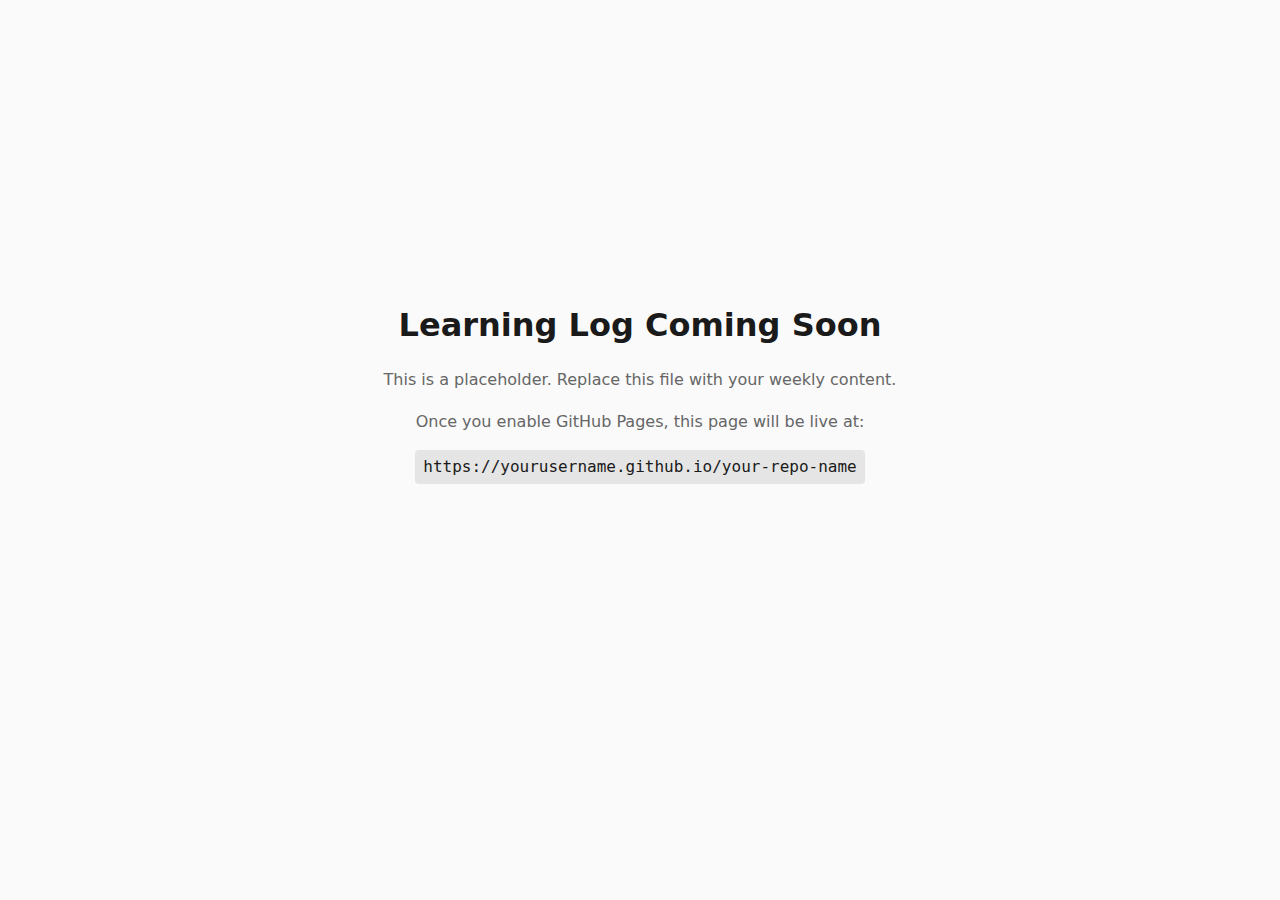
<file: index.html>
<!DOCTYPE html>
<html lang="en">
<head>
  <meta charset="UTF-8">
  <meta name="viewport" content="width=device-width, initial-scale=1.0">
  <!-- Please update the title with your name -->
  <title>Your Name | Learning Log</title>
  <link rel="stylesheet" href="css/styles.css">
<script src="scripts/main.js"></script>
</head>
<body>
  <!-- =============================================
       REPLACE THIS WITH YOUR WEEKLY CONTENT 

       This is a placeholder page. Replace it with:
       - 

       Your index.html is what visitors see when they
       go to your GitHub Pages URL.
       ============================================= -->

  <!-- 
    LEARNING LOG
    Organize by week. Each entry: what you built, what you learned, what confused you.
    This document/page will grow throughout the quarter.
  -->

  <main>
    <h1>Learning Log Coming Soon</h1>
    <p>This is a placeholder. Replace this file with your weekly content.</p>
    <p>Once you enable GitHub Pages, this page will be live at:</p>
    <code>https://yourusername.github.io/your-repo-name</code>
    
<nav></nav>

  </main>

  <script src="scripts/main.js"></script>
  
</body>
</html>
</file>
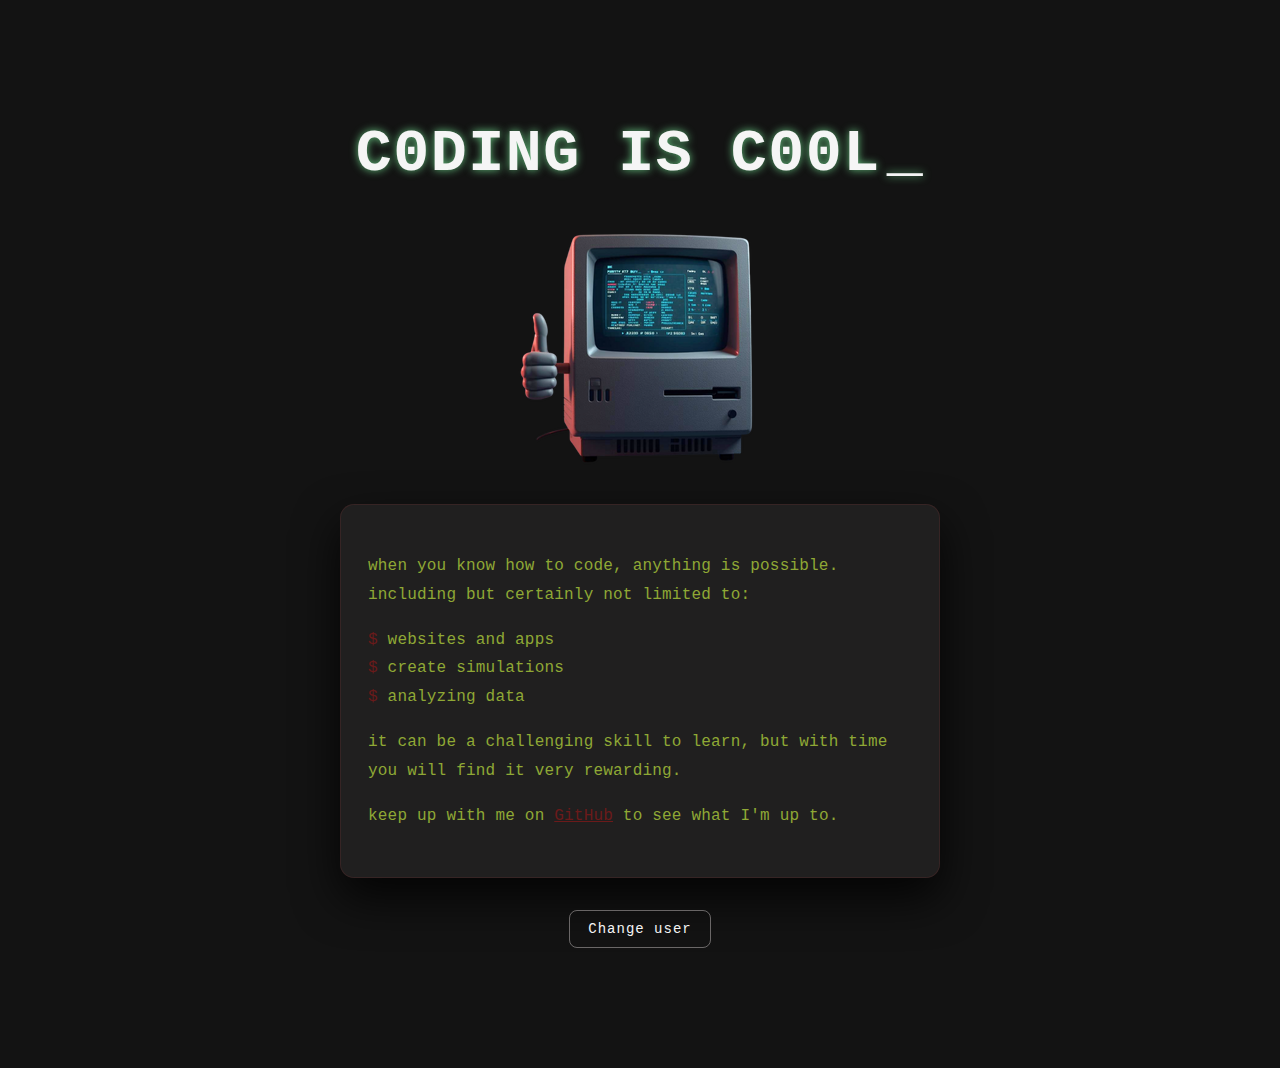
<file: week-0/behavioral-layer/index.html>
<!DOCTYPE html>
<html lang="en">
  <head>
    <meta charset="utf-8">
    <title>My test page</title>
    <link href="http://fonts.googleapis.com/css?family=Open+Sans" rel="stylesheet" type="text/css">
    <link href="styles/style.css" rel="stylesheet" type="text/css">
    <script async src="scripts/main.js"></script>
  </head>
  <body>
    <h1>C0DING IS C00L</h1>
    <img src="images/1.png" alt="Computer giving thumbs up.">

<div class="terminal">
  <p>when you know how to code, anything is possible. including but certainly not limited to: </p>
    <ul> <!-- changed to list in the tutorial -->
      <li>websites and apps</li>
      <li>create simulations</li>
      <li>analyzing data</li>
    </ul>

    <p>it can be a challenging skill to learn, but with time you will find it very rewarding.</p>

    <p>keep up with me on <a href="https://github.com/emilyherb/DESN378-code-design-2">GitHub</a> to see what I'm up to.</p>
  </div>
    <button>Change user</button>
  </body>
</html>
</file>
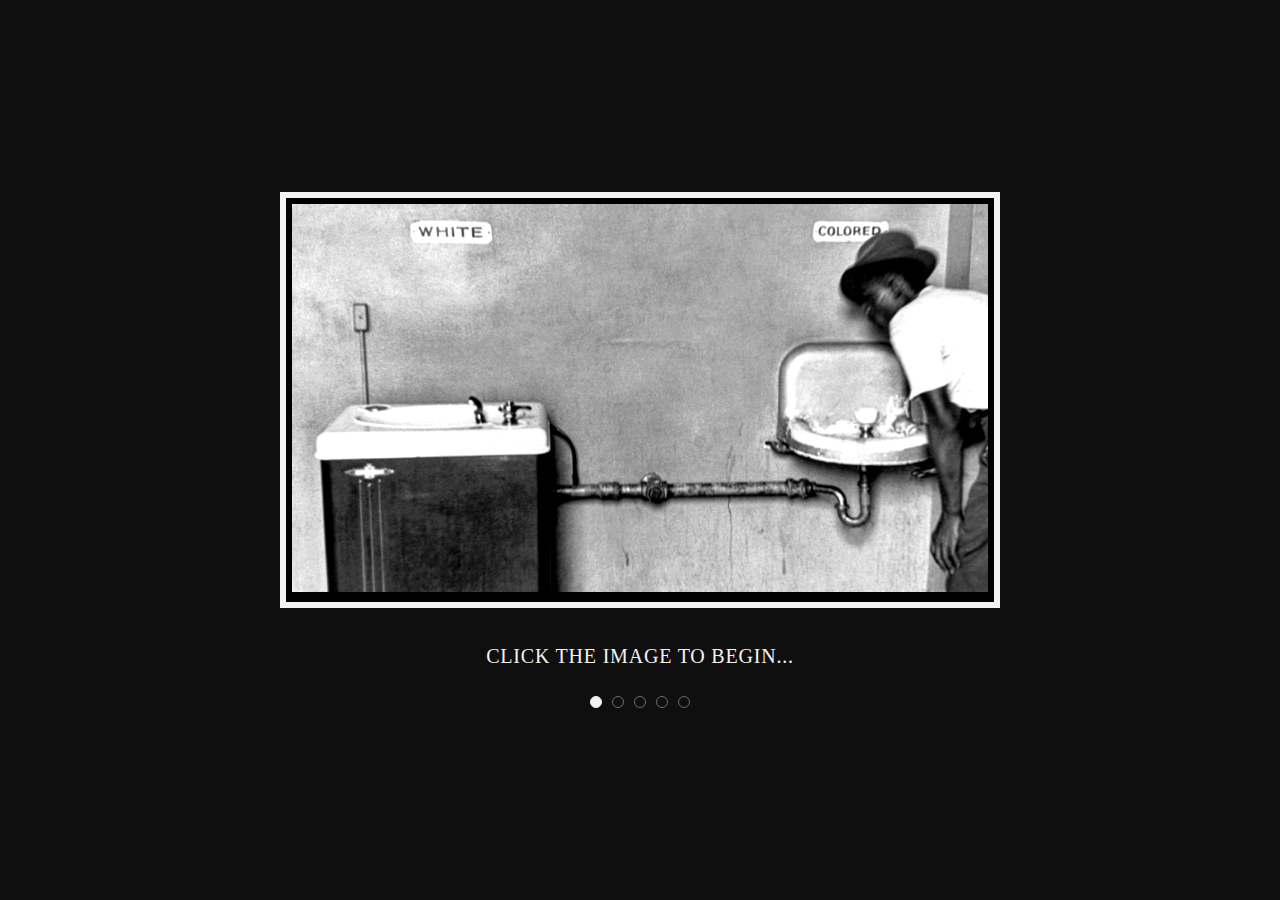
<file: week-1/TheStoryTeller-MLKDay/index.html>
<!DOCTYPE html>
<html lang="en">
<head>
  <meta charset="UTF-8">
  <title>MLK Day</title>

  <link rel="stylesheet" href="styles.css">
</head>
    <main class="story-container">
  <div class="story-image">
    <img src="assets/images/image-1.png" alt="White and colored drinking fountains" data-step="1">
  </div>

  <div class="story-text">
    <p id="story-caption">Click the image to begin...</p>
  </div>

  <div class="story-progress">
    <span class="dot active"></span>
    <span class="dot"></span>
    <span class="dot"></span>
    <span class="dot"></span>
    <span class="dot"></span>
  </div>
  
</main>

<script src="scripts/main.js"></script>
</html>
</file>
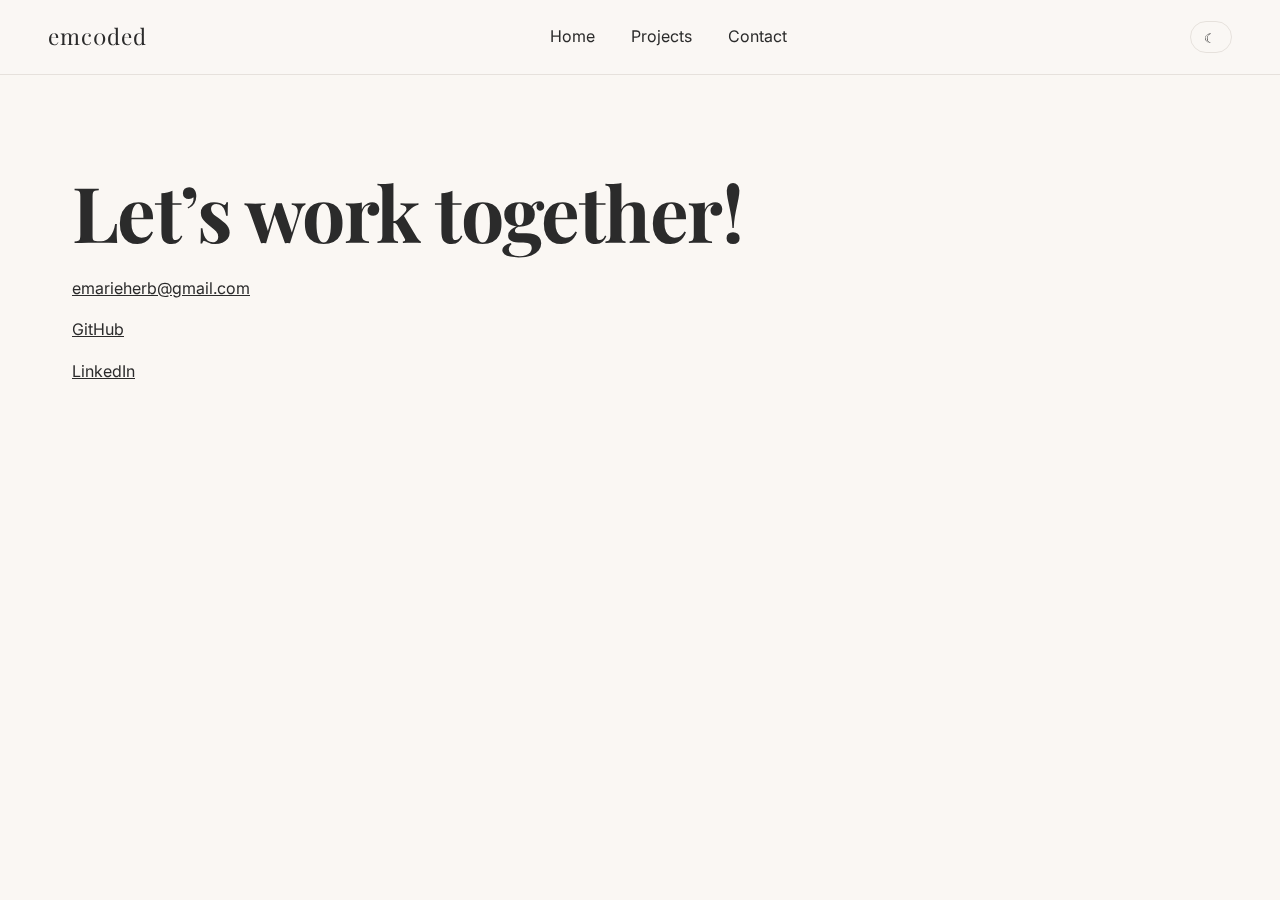
<file: week-1/newportfolio/contact.html>
<!DOCTYPE html>
<html lang="en">
<head>
  <meta charset="UTF-8">
  <title>emc0ded — Contact</title>
  <link rel="stylesheet" href="styles.css">
</head>
<body>

<header class="navbar">
  <div class="logo">emc0ded</div>
  <nav>
    <a href="index.html">Home</a>
    <a href="projects.html">Projects</a>
    <a href="contact.html">Contact</a>
  </nav>
    <button class="theme-toggle" aria-label="Toggle theme">
  ☾
  </button>
</header>

<main class="container">
  <h1>Let’s work together!</h1>
  <div class="contact-info">
    <p><a href="mailto:emarieherb@gmail.com">emarieherb@gmail.com</a></p>
    <p><a href="github.com/emilyherb">GitHub</a></p>
    <p><a href="linkedin.com/in/emarieherb">LinkedIn</a></p>
  </div>
</main>
<script src="script.js"></script>
</body>
</html>
</file>
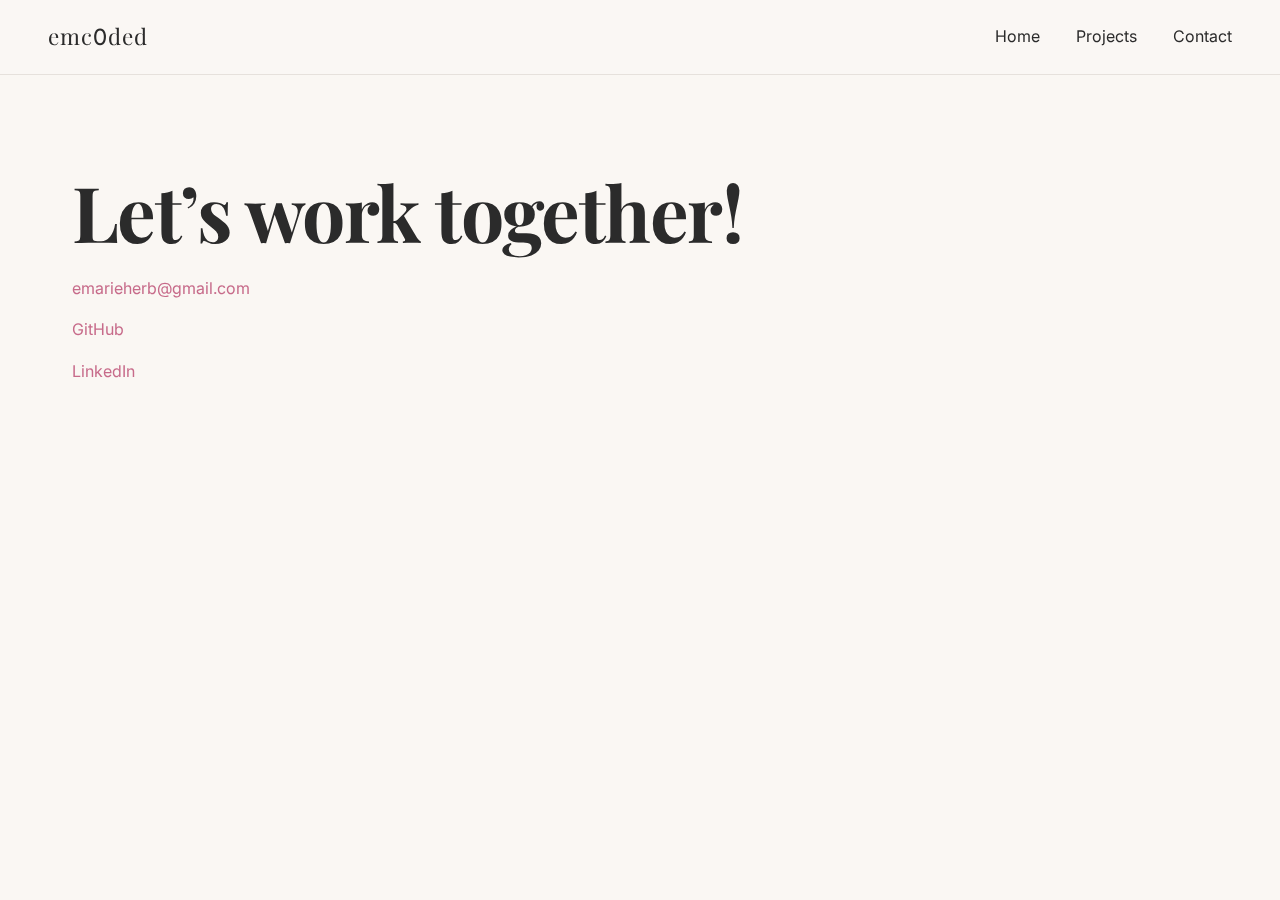
<file: week-1/portfolio/contact.html>
<!DOCTYPE html>
<html lang="en">
<head>
  <meta charset="UTF-8">
  <title>emc0ded — Contact</title>
  <link rel="stylesheet" href="styles.css">
</head>
<body>

<header class="navbar">
  <div class="logo">emc<span class="zero">0</span>ded</div>
  <nav>
    <a href="index.html">Home</a>
    <a href="projects.html">Projects</a>
    <a href="contact.html">Contact</a>
  </nav>
</header>

<main class="container">
  <h1>Let’s work together!</h1>
  <div class="contact-info">
    <p><a href="mailto:emarieherb@gmail.com">emarieherb@gmail.com</a></p>
    <p><a href="github.com/emilyherb">GitHub</a></p>
    <p><a href="linkedin.com/in/emarieherb">LinkedIn</a></p>
  </div>
</main>

</body>
</html>
</file>
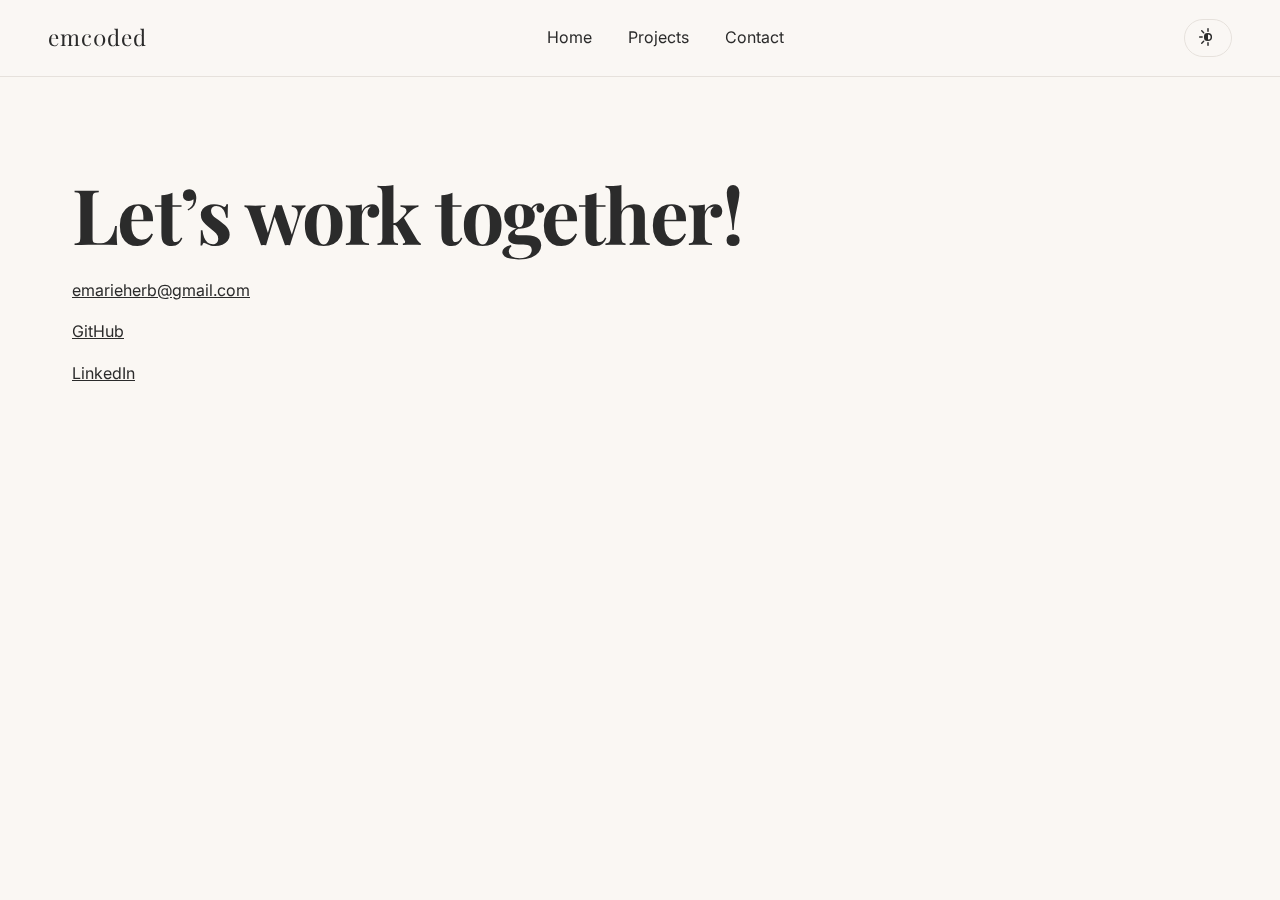
<file: week-4/newportfolio/contact.html>
<!DOCTYPE html>
<html lang="en">
<head>
  <meta charset="UTF-8">
  <title>emc0ded — Contact</title>
  <link rel="stylesheet" href="styles/styles.css">
</head>
<body>

<header class="navbar">
  <div class="logo">emc0ded</div>
  <nav>
    <a href="index.html">Home</a>
    <a href="projects.html">Projects</a>
    <a href="contact.html">Contact</a>
  </nav>
<div class="dropdown">
  <button class="theme-toggle" aria-haspopup="true" aria-expanded="false">
    Theme
  </button>

  <div class="dropdown-content">
    <button data-theme-choice="light">
        <svg
     width="24" height="24" viewBox="0 0 24 24"
     fill="none" stroke="currentColor"
     stroke-width="1.75" stroke-linecap="round">
  
  <!-- Sun core -->
  <circle cx="12" cy="12" r="4"/>
  <!-- Rays -->
  <line x1="12" y1="2" x2="12" y2="5"/>
  <line x1="12" y1="19" x2="12" y2="22"/>
  <line x1="2" y1="12" x2="5" y2="12"/>
  <line x1="19" y1="12" x2="22" y2="12"/>
  <line x1="4.5" y1="4.5" x2="6.8" y2="6.8"/>
  <line x1="17.2" y1="17.2" x2="19.5" y2="19.5"/>
  <line x1="17.2" y1="6.8" x2="19.5" y2="4.5"/>
  <line x1="4.5" y1="19.5" x2="6.8" y2="17.2"/>
</svg>
    </button>
    <button data-theme-choice="dark">
            <svg
     width="24" height="24"
     viewBox="0 0 24 24"
     fill="currentColor">

  <path d="
    M 14 2
    A 12 10 0 1 0 14 22
    A 8 10 0 0 1 14 2
  "/>
</svg>
    </button>
    <button data-theme-choice="system">
           <svg xmlns="http://www.w3.org/2000/svg" width="20" height="20"
         viewBox="0 0 24 24" aria-hidden="true">
      <circle cx="12" cy="12" r="4"
              fill="none" stroke="currentColor" stroke-width="1.75"/>
      <rect x="8" y="8" width="4" height="8" fill="currentColor"/>
      <line x1="12" y1="2" x2="12" y2="5"
            stroke="currentColor" stroke-width="1.75" stroke-linecap="round"/>
      <line x1="12" y1="19" x2="12" y2="22"
            stroke="currentColor" stroke-width="1.75" stroke-linecap="round"/>
      <line x1="2" y1="12" x2="5" y2="12"
            stroke="currentColor" stroke-width="1.75" stroke-linecap="round"/>
      <line x1="4.5" y1="4.5" x2="6.8" y2="6.8"
            stroke="currentColor" stroke-width="1.75" stroke-linecap="round"/>
      <line x1="4.5" y1="19.5" x2="6.8" y2="17.2"
            stroke="currentColor" stroke-width="1.75" stroke-linecap="round"/>
    </svg>

    </button>
  </div>
</div>

</header>

<main class="container">
  <h1>Let’s work together!</h1>
  <div class="contact-info">
    <p><a href="mailto:emarieherb@gmail.com">emarieherb@gmail.com</a></p>
    <p><a href="github.com/emilyherb">GitHub</a></p>
    <p><a href="linkedin.com/in/emarieherb">LinkedIn</a></p>
  </div>
</main>
<script src="script.js"></script>
</body>
</html>
</file>
<file: css/styles.css>
/* =============================================
   DESN 378: Code + Design 2
   Your portfolio styles go here.

   Replace this with your CSS from DESN 368
   or start fresh with your own design.
   ============================================= */

/* Basic reset and defaults */
*,
*::before,
*::after {
  box-sizing: border-box;
  margin: 0;
  padding: 0;
}

body {
  font-family: system-ui, -apple-system, sans-serif;
  line-height: 1.6;
  max-width: 800px;
  margin: 0 auto;
  padding: 2rem;
  color: #1a1a1a;
  background: #fafafa;
}

main {
  min-height: 80vh;
  display: flex;
  flex-direction: column;
  justify-content: center;
  align-items: center;
  text-align: center;
}

h1 {
  font-size: 2rem;
  margin-bottom: 1rem;
}

p {
  margin-bottom: 1rem;
  color: #666;
}

code {
  background: #e5e5e5;
  padding: 0.25rem 0.5rem;
  border-radius: 4px;
  font-family: 'SF Mono', Consolas, monospace;
}
</file>
<file: week-0/behavioral-layer/styles/style.css>
/* BASE FONT */
html {
  font-size: 10px;
  font-family: system-ui, -apple-system, BlinkMacSystemFont,
               "Segoe UI", Roboto, Helvetica, Arial, sans-serif;
  background-color: #131313; 
}

/* PAGE CONTAINER */
body {
  width: 600px;
  margin: 80px auto;
  padding: 40px 30px;

}

/* HEADING */
h1 {
  font-family: "SF Mono", Menlo, Monaco, Consolas,
               "Liberation Mono", monospace;
  font-size: 6rem;
  text-align: center;
  letter-spacing: 1.5px;
  margin: 0 0 20px;
  color: #f5f5f5;
  text-shadow: 0 0 8px rgba(131, 255, 164, 0.742);
}
/* BLINKING HEADING */
h1::after {
  content: "_";
  margin-left: 6px;
  color: #f5f5f5;
  animation: blink 1s steps(1) infinite;
}

@keyframes blink {
  50% {
    opacity: 0;
  }
}

h1 {
  position: relative;
}

button {
  display: block;
  margin: 32px auto 0;
  padding: 10px 18px;

  background: transparent;
  color: #f5f5f5;

  font-family: "SF Mono", Menlo, Monaco, Consolas,
               "Liberation Mono", monospace;
  font-size: 1.4rem;
  letter-spacing: 1px;

  border: 1px solid rgba(241, 233, 233, 0.4);
  border-radius: 8px;

  cursor: pointer;
  transition: all 0.2s ease;
}

.button-row {
  display: flex;
  justify-content: center;
  gap: 16px;
  margin-top: 32px;
}

.button-row button {
  margin: 0;
}

button:hover,
button:focus-visible {
  background: rgba(34, 66, 29, 0.1);
  box-shadow: 0 0 12px rgba(142, 183, 82, 0.35);
  transform: translateY(-1px);
}
button:active {
  transform: translateY(0);
  box-shadow: 0 0 6px rgba(142, 183, 82, 0.25);
}



/* GLITCH ON HOVER - i did look up how to do this :p */
h1:hover {
  animation: glitch 0.35s linear infinite;
}

@keyframes glitch {
  0% { text-shadow: 3px 0 #8fa835, -2px 0 #6b1a1a; }
  20% { text-shadow: -3px -1px #8fa835, 2px 1px #6b1a1a; }
  40% { text-shadow: 3px 1px #8fa835, -2px -1px #6b1a1a; }
  60% { text-shadow: -1px 0 #8fa835, 1px 0 #6b1a1a; }
  100% { text-shadow: 3px 0 #8fa835, -2px 0 #6b1a1a; }
}


/* BODY TEXT */
p, li {
  font-size: 1.6rem;
  line-height: 2;
  letter-spacing: 0.5px;
  color: #8fa835;
  line-height: 1.8;
  letter-spacing: 0.2px;
}


img {
  display: block;
  margin: 30px auto;
}

.image-container {
  position: relative;
  width: 100%;
  max-width: 400px;
  height:400px;
  margin: 10px auto 30px auto;
}

.image-container img {
  position: absolute;
  top: 0;
  left: 0;
  width: 90%;
  display: block;
  transition: opacity 0.5s ease-in-out;
  opacity: 0;
  pointer-events: none; 
}

.image-container img.active {
  opacity: 1;
  pointer-events: auto;
}


a{
  color:#6b1a1a;
}

/* TERMINAL CONTAINER */
.terminal {
  background: #201f1f;
  border-radius: 14px;
  padding: 32px 28px;
  box-shadow:
    inset 0 0 0 1px rgba(106, 50, 50, 0.3),
    0 20px 45px rgba(0, 0, 0, 0.8);
  font-family: "SF Mono", Menlo, Monaco, Consolas,
               "Liberation Mono", monospace;
}


/* TERMINAL MARKER */
.terminal li::before {
  content: "$ ";
  color: #6b1a1a;
}


.terminal ul {
  list-style: none;
  padding-left: 0;
}

.terminal li {
  margin-left: 0;
}
</file>
<file: week-1/newportfolio/styles.css>
/* styles.css */
@import url("variables.css");
@import url("https://fonts.googleapis.com/css2?family=Inter:wght@300;400;500&family=Playfair+Display:wght@500;700&display=swap");

/* ---------- Base Reset ---------- */
* {
  margin: 0;
  padding: 0;
  box-sizing: border-box;
}

html {
  scroll-behavior: smooth;
}

body {
  font-family: var(--font-body);
  background-color: var(--color-bg);
  color: var(--color-text);
  line-height: 1.6;
}

/*---------- Dark and Light Modes ----------*/

body.dark {
  --color-bg: var(--neutral-50);
  --color-surface: rgba(255,255,255,0.08);
  --color-text: var(--neutral-10);
  --color-border: var(--neutral-20);
  --color-accent: var(--accent-50);

  --nav-bg: rgba(43, 43, 43, 0.9);
}

body.light {
  --color-bg: var(--neutral-10);
  --color-surface: rgba(255,255,255,0.08);
  --color-text: var(--neutral-50);
  --color-border: var(--neutral-20);
  --color-accent: var(--accent-50);

  --nav-bg: rgba(250, 247, 243, 0.95);
}

/* ---------- Background Grain ---------- */
body::before {
  content: "";
  position: fixed;
  inset: 0;
  background-image: url("https://grainy-gradients.vercel.app/noise.svg");
  opacity: 0.08;
  pointer-events: none;
  z-index: -1;
}

/* ---------- Typography ---------- */
h1, h2, h3 {
  font-family: var(--font-display);
  letter-spacing: -0.02em;
}

h1 {
  font-size: clamp(3rem, 6vw, 5rem);
  margin-bottom: var(--space-m);
  line-height: 1.05;
}

/* Optional: if you use h2 anywhere */
h2 {
  font-size: 2.2rem;
  margin-bottom: 0.5rem;
}

/* ---------- Links ---------- */
a {
  color: inherit;
}

.text-link {
  color: var(--color-accent);
  text-decoration: none;
}

.text-link:hover {
  opacity: 0.9;
}

/* ---------- Navbar (Sticky) ---------- */
.navbar {
  position: sticky;
  top: 0;
  z-index: 1000;

  background: var(--nav-bg);
  border-bottom: 1px solid var(--color-border);

  display: flex;
  justify-content: space-between;
  align-items: center;

  padding: 1.2rem 3rem;
}

/* ---------- Theme Toggle ---------- */
.theme-toggle {
  margin-left: 2rem;
  background: none;
  border: 1px solid var(--color-border);
  color: var(--color-text);

  padding: 0.4rem 0.8rem;
  border-radius: 999px;

  font-family: var(--font-display);
  font-size: 0.8rem;
  letter-spacing: 0.15em;

  cursor: pointer;
  transition: background 0.3s ease, color 0.3s ease, border 0.3s ease;
}

.theme-toggle:hover {
  background: var(--color-accent);
  color: #fff;
  border-color: var(--color-accent);
}


.logo {
  font-family: var(--font-display);
  font-size: 1.4rem;
  letter-spacing: 1px;
}

.zero {
  font-family: var(--font-body);
  font-weight: 500;
}

nav a {
  margin-left: 2rem;
  text-decoration: none;
  color: var(--color-text);
  font-weight: 400;
}

nav a:hover {
  color: var(--color-accent);
}

/* ---------- Layout ---------- */
.container {
  max-width: 1200px;
  margin: auto;
  padding: 6rem 2rem;
}

.section {
  margin-bottom: 7rem;
}

.section-caption {
  font-size: 0.8rem;
  letter-spacing: 0.2em;
  text-transform: uppercase;
  margin-bottom: 5rem;
  opacity: 0.7;
}

/* ---------- Home Hero (Magazine Storytelling) ---------- */
.hero {
  margin-top: 2rem;
}

.hero-grid {
  display: grid;
  grid-template-columns: 1.2fr 0.8fr;
  gap: 4rem;
  align-items: center;
}

.hero-text h1 {
  font-size: clamp(3.5rem, 7vw, 6rem);
}

.lede {
  font-size: 1.1rem;
  max-width: 420px;
}

/* Hero media area */
.hero-media {
  display: grid;
  gap: 1.5rem;
}

/* Hero image */
.hero-image {
  width: 100%;
  height: 100%;
  object-fit: cover;
  border-radius: var(--radius-s);
  filter: grayscale(20%) contrast(1.05);
}

.media-caption {
  margin-top: 0.75rem;
  font-size: 0.7rem;
  letter-spacing: 0.2em;
  text-transform: uppercase;
  opacity: 0.7;
}

/* Optional: if you still use media-block anywhere */
.media-block {
  border: 1px solid var(--color-text);
  padding: 1.5rem;
  font-family: var(--font-display);
  letter-spacing: 0.15em;
  font-size: 0.75rem;
  text-align: center;
}

/* ---------- Projects Grid ---------- */
.project-grid {
  display: grid;
  grid-template-columns: repeat(auto-fit, minmax(250px, 1fr));
  gap: 2rem;
}

/* Clickable wrapper for whole card */
.project-link {
  text-decoration: none;
  color: inherit;
  display: block;
}

/* Card */
.project-card {
  display: flex;
  flex-direction: column;
  gap: 0.5rem;

  background: var(--surface-glass);
  backdrop-filter: blur(4px);

  padding: var(--space-xl);
  border-radius: var(--radius-l);

  box-shadow: var(--shadow-2);
  transition: transform 0.4s ease, box-shadow 0.4s ease;
}

/* Hover (works for both linked and non-linked cards) */
.project-card:hover {
  transform: translateY(-6px);
  box-shadow: var(--shadow-3);
}

/* Ensure linked cards also get cursor */
.project-link:hover .project-card {
  cursor: pointer;
}

/* Project title */
.project-card h3 {
  font-size: 1.4rem;
  margin-bottom: 0.25rem;
}

/* Project image */
.project-image {
  width: 100%;
  height: 220px;
  object-fit: cover;
  object-position: top;

  margin: 1.2rem 0;
  border-radius: var(--radius-m);

  filter: grayscale(15%) contrast(1.05);
  box-shadow: var(--shadow-3);
}

/* Project description */
.project-card p {
  font-size: 0.95rem;
  opacity: 0.9;
}

/* ---------- Buttons ---------- */
.button {
  display: inline-block;
  margin-top: var(--space-m);
  padding: 0.6rem 1.5rem;

  border-radius: 30px;
  background: var(--color-accent);
  color: #fff;

  text-decoration: none;
  font-size: 0.9rem;
}

.button:hover {
  opacity: 0.9;
}

/* ---------- Contact ---------- */
.contact-info p {
  margin-bottom: 1rem;
}

/* ---------- Responsive Tweaks ---------- */
@media (max-width: 900px) {
  .navbar {
    padding: 1rem 1.5rem;
  }

  .container {
    padding: 4rem 1.5rem;
  }

  .hero-grid {
    grid-template-columns: 1fr;
    gap: 2.5rem;
  }

  nav a {
    margin-left: 1.2rem;
  }
}
</file>
<file: week-1/portfolio/styles.css>
@import url('https://fonts.googleapis.com/css2?family=Inter:wght@300;400;500&family=Playfair+Display:wght@500;700&display=swap');

* {
  margin: 0;
  padding: 0;
  box-sizing: border-box;
}

body {
  font-family: 'Inter', sans-serif;
  background-color: #faf7f3;
  color: #2b2b2b;
  line-height: 1.6;
}

/* NAVBAR */
.navbar {
  position: sticky;
  top: 0;
  z-index: 1000;
  background: rgba(250, 247, 243, 0.95);
  display: flex;
  justify-content: space-between;
  align-items: center;
  padding: 1.2rem 3rem;
  border-bottom: 1px solid #e6e1dc;
}

.logo {
  font-family: 'Playfair Display', serif;
  font-size: 1.4rem;
  letter-spacing: 1px;
}
.zero {
  font-family: 'Inter', sans-serif; 
  font-weight: 450;
}


nav a {
  margin-left: 2rem;
  text-decoration: none;
  color: #2b2b2b;
  font-weight: 400;
}

nav a:hover {
  color: #c76b8a;
}

/* BACKGROUND */
body::before {
  content: "";
  position: fixed;
  inset: 0;
  background-image: url('https://grainy-gradients.vercel.app/noise.svg');
  opacity: 0.08;
  pointer-events: none;
  z-index: -1;
}

/* HOME */
.hero {
  margin-top: 2rem;
}

.hero-grid {
  display: grid;
  grid-template-columns: 1.2fr 0.8fr;
  gap: 4rem;
  align-items: center;
}

.hero-text h1 {
  font-size: clamp(3.5rem, 7vw, 6rem);
}

.lede {
  font-size: 1.1rem;
  max-width: 420px;
}

.hero-media {
  display: grid;
  gap: 1.5rem;
}

/* HERO IMAGE */
.hero-image {
width: 100%;
height: 100%;
object-fit: cover;
border-radius: 6px;
filter: grayscale(20%) contrast(1.05);
}

.media-block {
  border: 1px solid #2b2b2b;
  padding: 1.5rem;
  font-family: 'Playfair Display', serif;
  letter-spacing: 0.15em;
  font-size: 0.75rem;
  text-align: center;
}

/* LAYOUT */
.container {
  max-width: 1200px;
  margin: auto;
  padding: 6rem 2rem;
}

h1, h2, h3 {
  font-family: 'Playfair Display', serif;
  letter-spacing: -0.02em;
}

h1 {
  font-size: clamp(3rem, 6vw, 5rem);
  margin-bottom: 1.5rem;
  line-height: 1.05;
}

.section {
  margin-bottom: 7rem;
}

.section-caption {
  font-size: 0.8rem;
  letter-spacing: 0.2em;
  text-transform: uppercase;
  margin-bottom: 2.5rem;
  opacity: 0.7;
  margin-bottom: 5rem;
}

/* PROJECT CARDS */
.project-grid {
  display: grid;
  grid-template-columns: repeat(auto-fit, minmax(250px, 1fr));
  gap: 2rem;
}

.project-card {
  display: flex;
  flex-direction: column;
  background: #ffffffcc;
  backdrop-filter: blur(4px);
  padding: 2.5rem;
  border-radius: 18px;
  box-shadow: 0 20px 40px rgba(0,0,0,0.08);
  transition: transform 0.4s ease, box-shadow 0.4s ease;
}

.project-card:hover {
  transform: translateY(-6px);
  box-shadow: 0 30px 60px rgba(0,0,0,0.12);
}

.project-image {
  width: 100%;
  height: 220px;
  object-fit: cover;
  margin: 1.2rem 0;
  border-radius: 10px;
  filter: grayscale(15%) contrast(1.05);
  box-shadow: 0 18px 40px rgba(0,0,0,0.12);
}
.project-link {
  text-decoration: none;
  color: inherit;
  display: block;
}

.project-link:hover .project-card {
  transform: translateY(-6px);
  box-shadow: 0 30px 60px rgba(0,0,0,0.15);
  cursor: pointer;
}

/* PROJECT TITLES */
.project-card h3 {
  font-size: 1.4rem;
  margin-bottom: 0.75rem;
  background: #fff;
  padding: 2rem;
  border-radius: 12px;
  box-shadow: 0 10px 25px rgba(0,0,0,0.05);
}

.project-card h3 {
  margin-bottom: 0.5rem;
}

.project-card p {
  font-size: 0.9rem;
}

/* BUTTON */
.button {
  display: inline-block;
  margin-top: 1.5rem;
  padding: 0.6rem 1.5rem;
  border-radius: 30px;
  background: #c76b8a;
  color: #fff;
  text-decoration: none;
  font-size: 0.9rem;
}

.button:hover {
  opacity: 0.9;
}

/* CONTACT */
.contact-info p {
  margin-bottom: 1rem;
}

a{
    text-decoration: none;
    color:#c76b8a;
}
</file>
<file: week-4/newportfolio/styles/styles.css>
/* styles.css */
@import url("variables.css");
@import url("https://fonts.googleapis.com/css2?family=Inter:wght@300;400;500&family=Playfair+Display:wght@500;700&display=swap");

/* ---------- Base Reset ---------- */
* {
  margin: 0;
  padding: 0;
  box-sizing: border-box;
}

html {
  scroll-behavior: smooth;
}

body {
  font-family: var(--font-body);
  background-color: var(--color-bg);
  color: var(--color-text);
  line-height: 1.6;
}

/* ---------- Dark and Light Modes ---------- */
/* Applies to <html data-theme="..."> */
[data-theme="dark"] {
  --color-bg: var(--neutral-50);
  --color-surface: rgba(255,255,255,0.08);
  --color-text: var(--neutral-10);
  --color-border: var(--neutral-20);
  --color-accent: var(--accent-50);

  --nav-bg: rgba(43, 43, 43, 0.9);
  --surface-glass: rgba(0, 0, 0, 0.35);
}

[data-theme="light"] {
  --color-bg: var(--neutral-10);
  --color-surface: rgba(255,255,255,0.08);
  --color-text: var(--neutral-50);
  --color-border: var(--neutral-20);
  --color-accent: var(--accent-50);

  --nav-bg: rgba(250, 247, 243, 0.95);
  /* to force light card look here, uncomment:
  --surface-glass: rgba(255, 255, 255, 0.8);
  */
}

/* ---------- Background Grain ---------- */
body::before {
  content: "";
  position: fixed;
  inset: 0;
  background-image: url("https://grainy-gradients.vercel.app/noise.svg");
  opacity: 0.08;
  pointer-events: none;
  z-index: -1;
}

/* ---------- Typography ---------- */
h1, h2, h3 {
  font-family: var(--font-display);
  letter-spacing: -0.02em;
}

h1 {
  font-size: clamp(3rem, 6vw, 5rem);
  margin-bottom: var(--space-m);
  line-height: 1.05;
}

h2 {
  font-size: 2.2rem;
  margin-bottom: 0.5rem;
}

/* ---------- Links ---------- */
a {
  color: inherit;
}

.text-link {
  color: var(--color-accent);
  text-decoration: none;
}

.text-link:hover {
  opacity: 0.9;
}

/* ---------- Navbar (Sticky) ---------- */
.navbar {
  position: sticky;
  top: 0;
  z-index: 1000;

  background: var(--nav-bg);
  border-bottom: 1px solid var(--color-border);

  display: flex;
  justify-content: space-between;
  align-items: center;

  padding: 1.2rem 3rem;
}

.logo {
  font-family: var(--font-display);
  font-size: 1.4rem;
  letter-spacing: 1px;
}

.zero {
  font-family: var(--font-body);
  font-weight: 500;
}

nav a {
  margin-left: 2rem;
  text-decoration: none;
  color: var(--color-text);
  font-weight: 400;
}

nav a:hover {
  color: var(--color-accent);
}

/* ---------- Theme Toggle (Dropdown Button) ---------- */
.theme-toggle {
  margin-left: 2rem;
  background: none;
  border: 1px solid var(--color-border);
  color: var(--color-text);

  padding: 0.4rem 0.8rem;
  border-radius: 999px;

  font-family: var(--font-display);
  font-size: 0.8rem;
  letter-spacing: 0.15em;

  cursor: pointer;
  transition: background 0.3s ease, color 0.3s ease, border 0.3s ease;
}

.theme-toggle:hover {
  background: var(--color-accent);
  color: #fff;
  border-color: var(--color-accent);
}

/* ---------- Dropdown ---------- */
.dropdown {
  position: relative; 
}

.dropdown-content {
  display: none;          
  position: absolute;     
  top: 100%;
  right: 0;
  overflow: hidden; 

  background: var(--surface-glass);
  backdrop-filter: blur(6px);
  border: 1px solid var(--color-border);
  border-radius: 12px;

  min-width: 160px;
  padding: 0.5rem 0;

  box-shadow: var(--shadow-2);
  z-index: 1000;
}

/* Shown on hover */
.dropdown:hover .dropdown-content {
  display: block;
}

/* Dropdown buttons */
.dropdown-content button {
  all: unset;
  display: flex;
  align-items: center;
  gap: 0.6rem;
  width: 100%;

  padding: 0.6rem 1rem;
  font-family: var(--font-body);
  font-size: 0.9rem;
  color: var(--color-text);

  cursor: pointer;
}

.dropdown-content button:hover {
  background: var(--color-accent);
  color: #fff;
}

.dropdown-content button + button {
  border-top: 1px solid var(--color-border);
}

.dropdown-content svg {
  width: 18px;
  height: 18px;
  flex: 0 0 auto;
  display: block;
}

/* ---------- Layout ---------- */
.container {
  max-width: 1200px;
  margin: auto;
  padding: 6rem 2rem;
}

.section {
  margin-bottom: 7rem;
}

.section-caption {
  font-size: 0.8rem;
  letter-spacing: 0.2em;
  text-transform: uppercase;
  margin-bottom: 5rem;
  opacity: 0.7;
}

/* ---------- Home Hero (Magazine Storytelling) ---------- */
.hero {
  margin-top: 2rem;
}

.hero-grid {
  display: grid;
  grid-template-columns: 1.2fr 0.8fr;
  gap: 4rem;
  align-items: center;
}

.hero-text h1 {
  font-size: clamp(3.5rem, 7vw, 6rem);
}

.lede {
  font-size: 1.1rem;
  max-width: 420px;
}

/* Hero media area */
.hero-media {
  display: grid;
  gap: 1.5rem;
}

/* Hero image */
.hero-image {
  width: 100%;
  height: 100%;
  object-fit: cover;
  border-radius: var(--radius-s);
  filter: grayscale(20%) contrast(1.05);
}

.media-caption {
  margin-top: 0.75rem;
  font-size: 0.7rem;
  letter-spacing: 0.2em;
  text-transform: uppercase;
  opacity: 0.7;
}

.media-block {
  border: 1px solid var(--color-text);
  padding: 1.5rem;
  font-family: var(--font-display);
  letter-spacing: 0.15em;
  font-size: 0.75rem;
  text-align: center;
}

/* ---------- Projects Grid ---------- */
.project-grid {
  display: grid;
  grid-template-columns: repeat(auto-fit, minmax(250px, 1fr));
  gap: 2rem;
}

.project-link {
  text-decoration: none;
  color: inherit;
  display: block;
}

.project-card {
  display: flex;
  flex-direction: column;
  gap: 0.5rem;

  background: var(--surface-glass);
  backdrop-filter: blur(4px);

  padding: var(--space-xl);
  border-radius: var(--radius-l);

  box-shadow: var(--shadow-2);
  transition: transform 0.4s ease, box-shadow 0.4s ease;
}

.project-card:hover {
  transform: translateY(-6px);
  box-shadow: var(--shadow-3);
}

.project-link:hover .project-card {
  cursor: pointer;
}

.project-card h3 {
  font-size: 1.4rem;
  margin-bottom: 0.25rem;
}

.project-image {
  width: 100%;
  height: 220px;
  object-fit: cover;
  object-position: top;

  margin: 1.2rem 0;
  border-radius: var(--radius-m);

  filter: grayscale(15%) contrast(1.05);
  box-shadow: var(--shadow-3);
}

.project-card p {
  font-size: 0.95rem;
  opacity: 0.9;
}

/* ---------- Buttons ---------- */
.button {
  display: inline-block;
  margin-top: var(--space-m);
  padding: 0.6rem 1.5rem;

  border-radius: 30px;
  background: var(--color-accent);
  color: #fff;

  text-decoration: none;
  font-size: 0.9rem;
}

.button:hover {
  opacity: 0.9;
}

/* ---------- Contact ---------- */
.contact-info p {
  margin-bottom: 1rem;
}

/* ---------- Responsive Tweaks ---------- */
@media (max-width: 900px) {
  .navbar {
    padding: 1rem 1.5rem;
  }

  .container {
    padding: 4rem 1.5rem;
  }

  .hero-grid {
    grid-template-columns: 1fr;
    gap: 2.5rem;
  }

  nav a {
    margin-left: 1.2rem;
  }
}

/* ---------- Reduced Motion ---------- */
@media (prefers-reduced-motion: reduce) {
  html {
    scroll-behavior: auto;
  }

  .project-card,
  .project-link,
  .button,
  .theme-toggle {
    transition: none !important;
  }

  .project-card:hover,
  .project-link:hover .project-card {
    transform: none !important;
  }

  :focus-visible {
    outline: 2px solid var(--color-accent);
    outline-offset: 3px;
  }
}
</file>
<file: week-1/TheStoryTeller-MLKDay/styles.css>
/* RESET + BASE */
* {
  box-sizing: border-box;
  margin: 0;
  padding: 0;
}

body {
  font-family: "Georgia", "Times New Roman", serif;
  background-color: #0f0f0f;
  color: #f2f2f2;
  display: flex;
  justify-content: center;
  align-items: center;
  min-height: 100vh;
}

/* STORY CONTAINER */
.story-container {
  max-width: 720px;
  width: 90%;
  text-align: center;
}

/* IMAGE */
.story-image {
  border: 6px solid #f2f2f2;
  padding: 6px;
  margin-bottom: 2rem;
  background: #000;
}

.story-image img {
  width: 100%;
  height: auto;
  cursor: pointer;
  filter: grayscale(100%) contrast(115%);
  transition: transform 0.3s ease, filter 0.3s ease;
}

.story-image img:hover {
  transform: scale(1.01);
  filter: grayscale(100%) contrast(130%);
}

/* CAPTION TEXT */
.story-text {
  margin-bottom: 1.5rem;
}

#story-caption {
  font-size: 1.25rem;
  line-height: 1.6;
  letter-spacing: 0.04em;
  text-transform: uppercase;
}

/* PROGRESS DOTS */
.story-progress {
  display: flex;
  justify-content: center;
  gap: 10px;
}

.dot {
  width: 12px;
  height: 12px;
  border: 1.5px solid #f2f2f2;
  border-radius: 50%;
  opacity: 0.4;
  transition: background 0.3s, opacity 0.3s;
}

.dot.active {
  background: #f2f2f2;
  opacity: 1;
}
</file>
